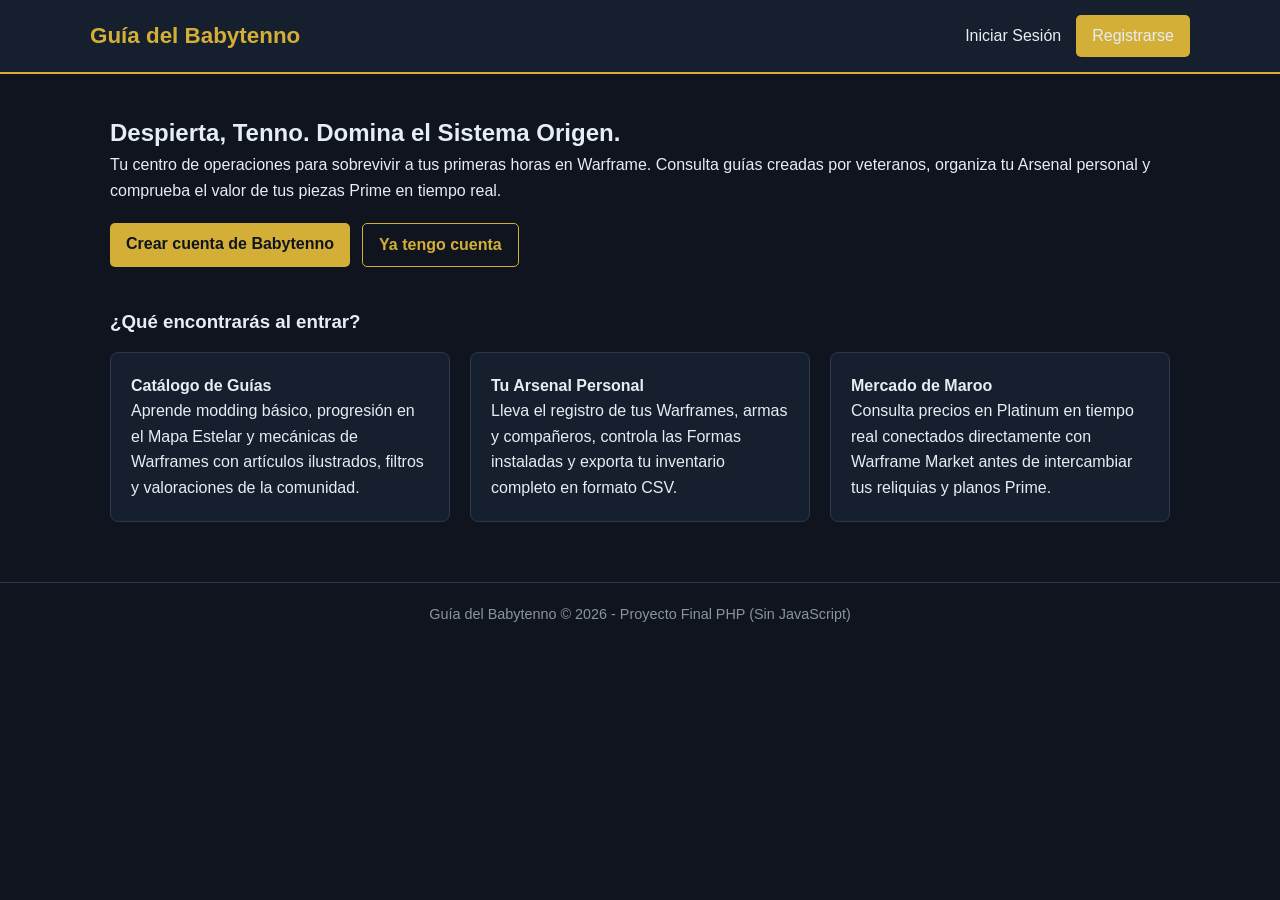
<file: Guia_del_babytenno/index.html>
<!DOCTYPE html>
<head>
    <meta charset="UTF-8">
    <title>Guía del Babytenno - Warframe</title>
    <link rel="stylesheet" href="assets/css/estilos.css">
</head>
<body>

    <!-- CABECERA ESTÁTICA DE BIENVENIDA -->
    <header class="cabecera-principal">
        <div class="contenedor-header">
            <h1 class="logo-titulo">Guía del Babytenno</h1>
            <!-- Navegación básica hacia el sistema de autenticación -->
            <nav class="menu-navegacion">
                <a href="login.php" class="btn-enlace">Iniciar Sesión</a>
                <a href="registro.php" class="btn-primario">Registrarse</a>
            </nav>
        </div>
    </header>

    <!-- CONTENIDO PRINCIPAL (LANDING PAGE) -->
    <main class="contenedor-principal">

        <!-- Sección Hero: presentación temática y llamadas a la acción -->
        <section class="hero-bienvenida">
            <h2>Despierta, Tenno. Domina el Sistema Origen.</h2>
            <p>
                Tu centro de operaciones para sobrevivir a tus primeras horas en Warframe.
                Consulta guías creadas por veteranos, organiza tu Arsenal personal y
                comprueba el valor de tus piezas Prime en tiempo real.
            </p>
            <div class="acciones-hero">
                <a href="registro.php" class="btn-primario">Crear cuenta de Babytenno</a>
                <a href="login.php" class="btn-secundario">Ya tengo cuenta</a>
            </div>
        </section>

        <!-- Sección informativa: adelanto de los módulos de la aplicación -->
        <section class="resumen-modulos">
            <h3>¿Qué encontrarás al entrar?</h3>

            <div class="grid-tarjetas">
                <!-- Tarjeta 1: Módulo CRUD de Guías -->
                <article class="tarjeta-info">
                    <h4>Catálogo de Guías</h4>
                    <p>
                        Aprende modding básico, progresión en el Mapa Estelar y mecánicas de
                        Warframes con artículos ilustrados, filtros y valoraciones de la comunidad.
                    </p>
                </article>

                <!-- Tarjeta 2: Módulo CRUD de Arsenal -->
                <article class="tarjeta-info">
                    <h4>Tu Arsenal Personal</h4>
                    <p>
                        Lleva el registro de tus Warframes, armas y compañeros, controla las
                        Formas instaladas y exporta tu inventario completo en formato CSV.
                    </p>
                </article>

                <!-- Tarjeta 3: Integración API Warframe Market -->
                <article class="tarjeta-info">
                    <h4>Mercado de Maroo</h4>
                    <p>
                        Consulta precios en Platinum en tiempo real conectados directamente
                        con Warframe Market antes de intercambiar tus reliquias y planos Prime.
                    </p>
                </article>
            </div>
        </section>

    </main>

    <!-- PIE DE PÁGINA -->
    <footer class="pie-pagina">
        <p>Guía del Babytenno &copy; 2026 - Proyecto Final PHP (Sin JavaScript)</p>
    </footer>

</body>
</html>
</file>
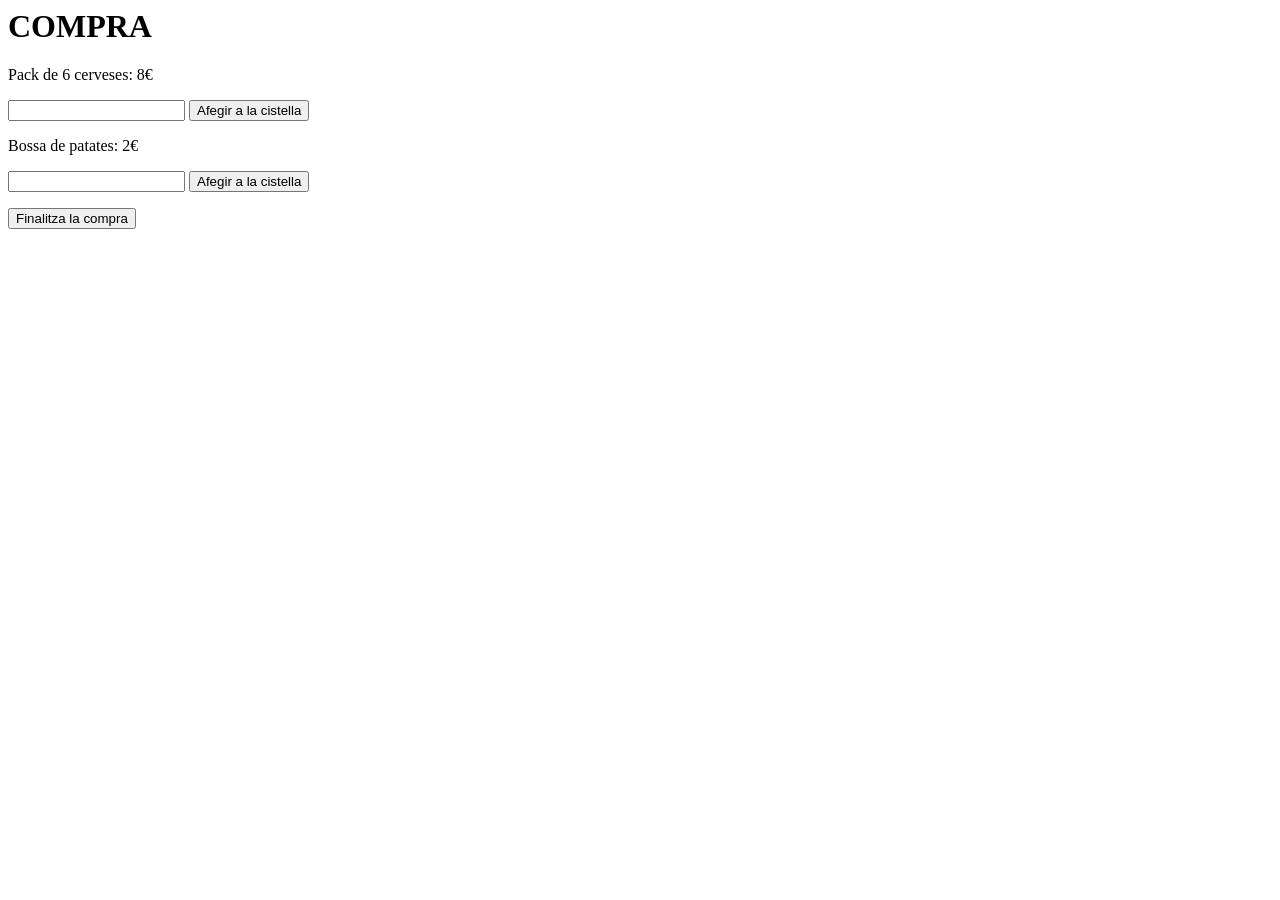
<file: Exercicis sessions/cistella_compra/index.html>
<html>

<head>
    <meta charset="UTF-8">
</head>

<body>
    <h1>COMPRA</h1>
        <form action="cistella_compra.php" method="post">
            <p>Pack de 6 cerveses: 8€</p>
            <input type="number" name="quant_birra">
            <input type="submit" value="Afegir a la cistella">
        </form>
        <form action="cistella_compra.php" method="post">
            <p>Bossa de patates: 2€</p>
            <input type="number" name="quant_patates">
            <input type="submit" value="Afegir a la cistella">
        </form>
        <form action="finalitza.php">
            <input type="submit" value="Finalitza la compra">
        </form>
</body>

</html>
</file>
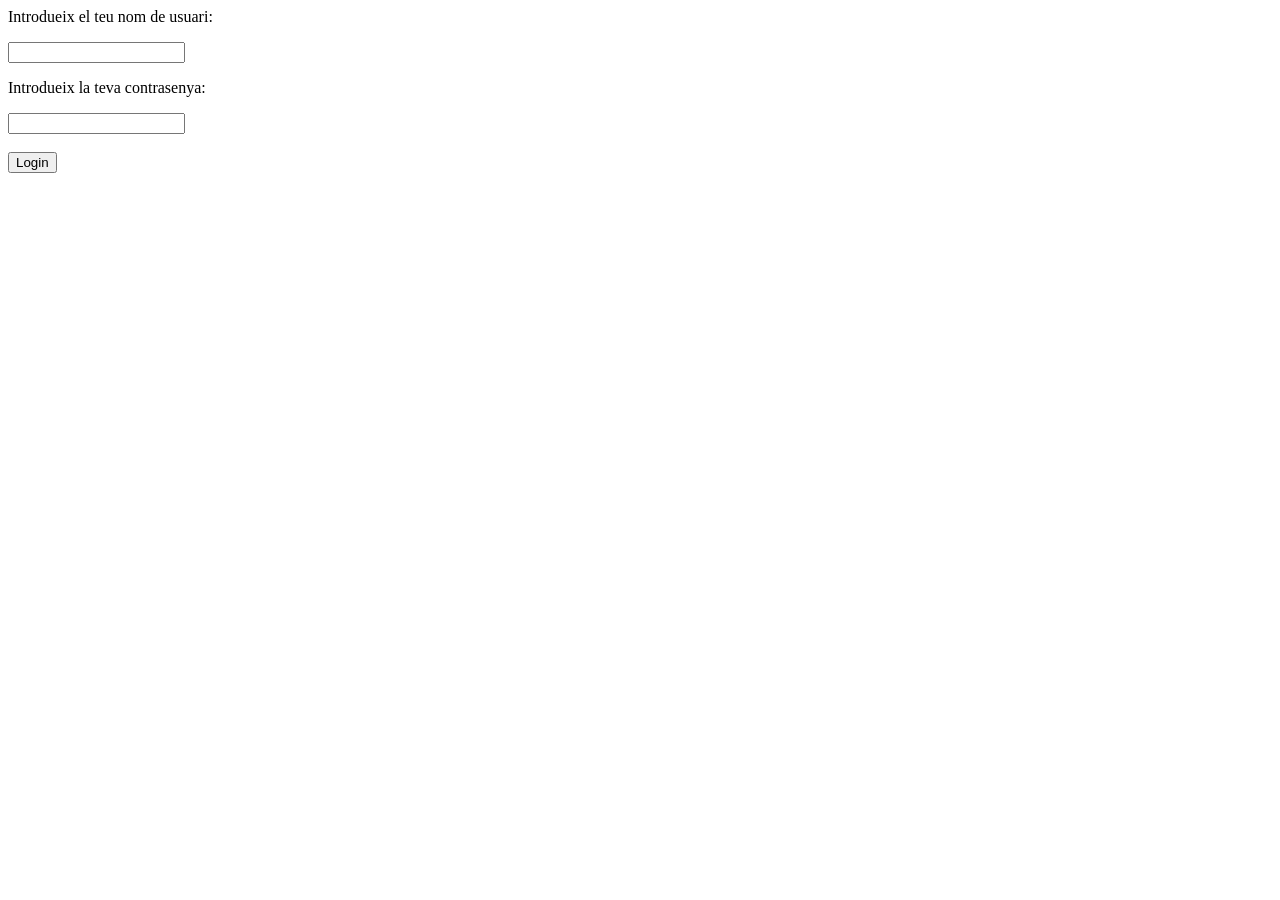
<file: Exercicis sessions/login/index.html>
<html>

<head></head>

<body>

    <form action="login.php" method="post">
        <p>Introdueix el teu nom de usuari: </p>
        <input type="text" name="user"><br>
        <p>Introdueix la teva contrasenya: </p>
        <input type="text" name="pwd"><br><br>
        <input type="submit" value="Login">
    </form>

</body>

</html>
</file>
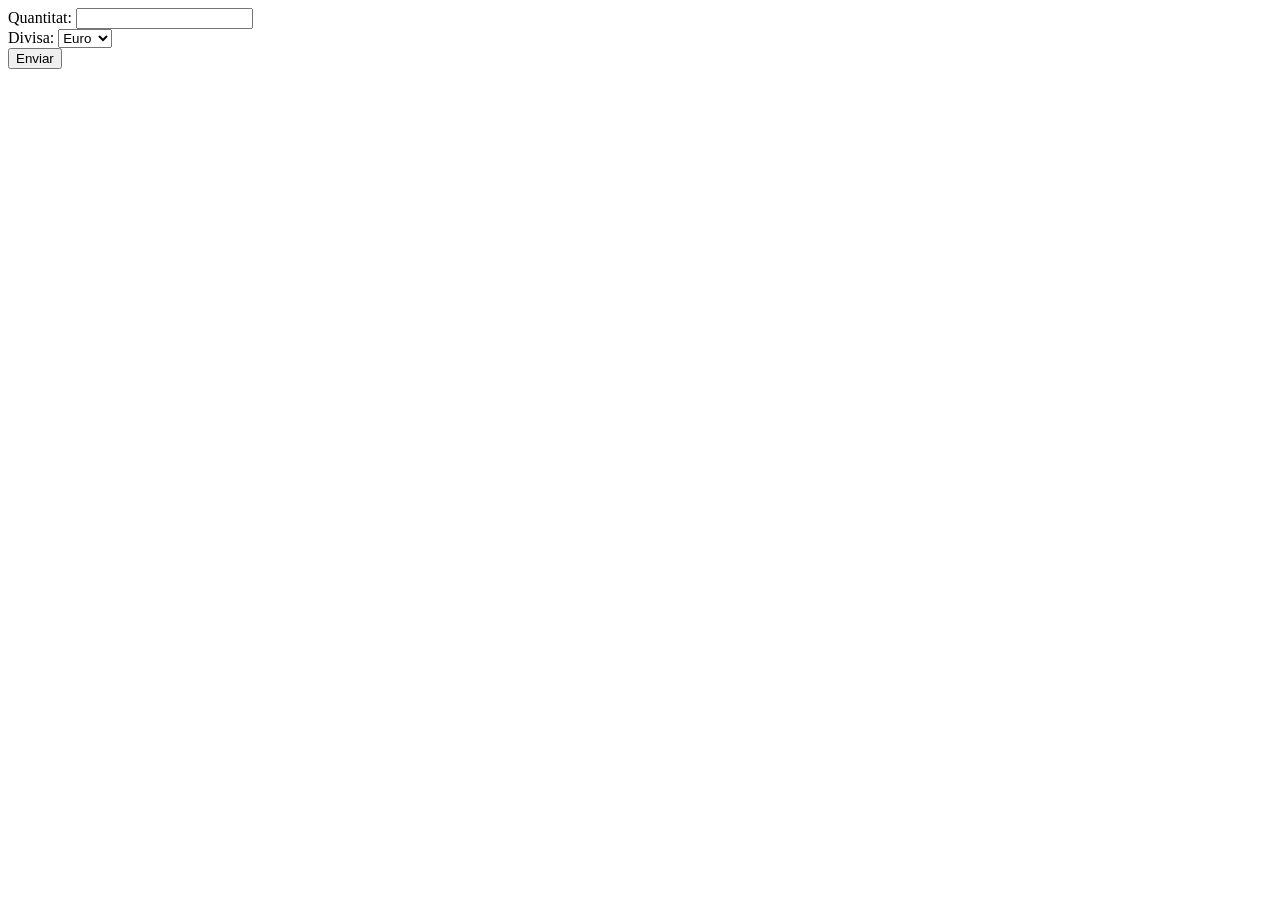
<file: Scripts_iniciales/ex2/index.html>
<html>

    <head>

    </head>
    <body>
            <form action="logic.php" method="post">
                Quantitat: <input type="text" name="quant"><br>
                Divisa: <select name="divisa">
                    <option value="eur">Euro</option>
                    <option value="dol">Dolar</option>
                </select><br>
                <input type="submit" value="Enviar">
            </form>
    </body>
</html>
</file>
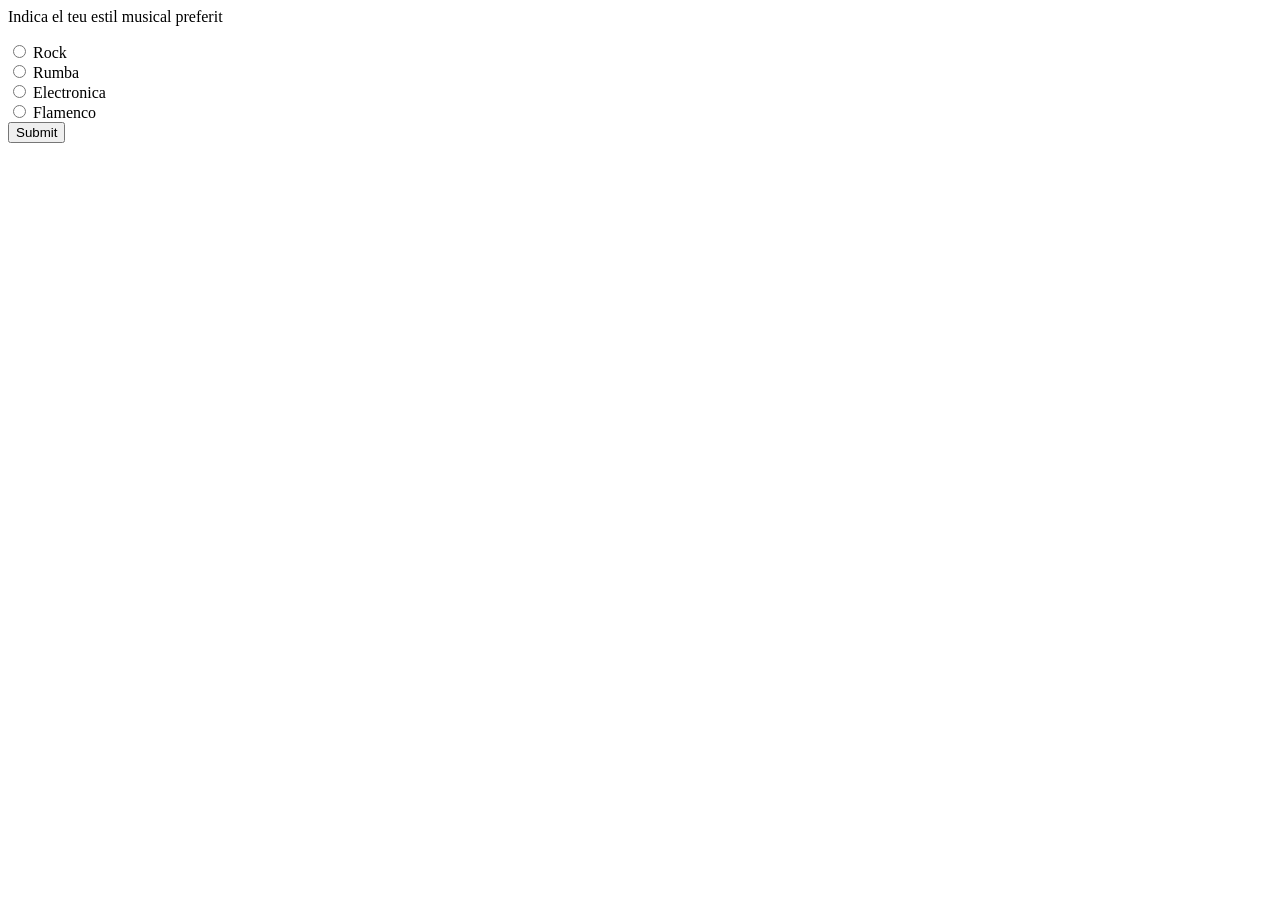
<file: Scripts_iniciales/ex4/index.html>
<html>

  <head>

  </head>

  <body>

  <form action="logic.php" method="get">
    <p>Indica el teu estil musical preferit</p>
    <input type="radio" id="rock" name="musica_fav" value="rock">
    <label for="rock">Rock</label><br>
    <input type="radio" id="rumba" name="musica_fav" value="rumba">
    <label for="rumba">Rumba</label><br>
    <input type="radio" id="electronic" name="musica_fav" value="electronic">
    <label for="electronic">Electronica</label><br>
    <input type="radio" id="flamenco" name="musica_fav" value="flamenco">
    <label for="flamenco">Flamenco</label><br>
    <input type="submit" value="Submit">
  </form>

  </body>

</html>
</file>
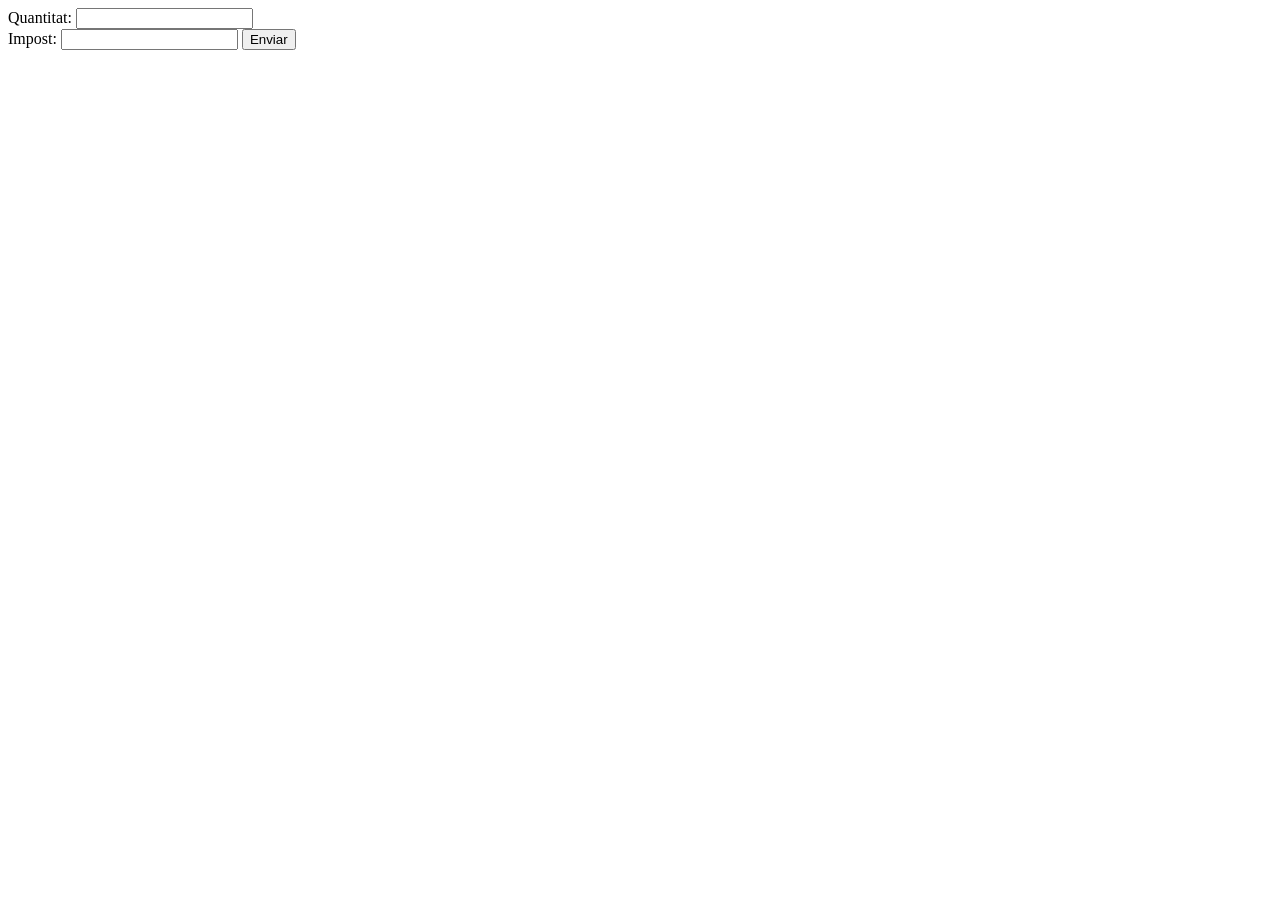
<file: Scripts_iniciales/ex5/index.html>
<html>

    <head>

    </head>
    <body>
            <form action="logic.php" method="post">
                Quantitat: <input type="text" name="quant"><br>
                Impost: <input type="number" name="iva">
                <input type="submit" value="Enviar">
            </form>
    </body>
</html>
</file>
<file: Guia_del_babytenno/assets/css/estilos.css>
/* =======================================================
   ESTILOS BASE - GUÍA DEL BABYTENNO (Fase 2)
   ======================================================= */

* {
    box-sizing: border-box;
    margin: 0;
    padding: 0;
}

body {
    font-family: 'Segoe UI', Tahoma, Geneva, Verdana, sans-serif;
    background-color: #0f141e;
    color: #e6edf3;
    line-height: 1.6;
}

/* Cabecera y navegación */
.cabecera-principal {
    background-color: #161f2e;
    border-bottom: 2px solid #d4af37;
    padding: 15px 25px;
}

.contenedor-header {
    max-width: 1100px;
    margin: 0 auto;
    display: flex;
    justify-content: space-between;
    align-items: center;
    flex-wrap: wrap;
    gap: 15px;
}

.logo-titulo {
    color: #d4af37;
    text-decoration: none;
    font-size: 1.4rem;
    font-weight: bold;
}

.menu-navegacion {
    display: flex;
    gap: 15px;
    align-items: center;
}

.menu-navegacion a {
    color: #e6edf3;
    text-decoration: none;
    font-weight: 500;
}

.menu-navegacion a:hover {
    color: #d4af37;
}

/* Contenedor principal */
.contenedor-principal {
    max-width: 1100px;
    margin: 40px auto;
    padding: 0 20px;
}

/* Botones básicos */
.btn-primario,
.btn-secundario,
.btn-salir {
    display: inline-block;
    padding: 8px 16px;
    border-radius: 5px;
    text-decoration: none;
    font-weight: bold;
}

.btn-primario {
    background-color: #d4af37;
    color: #0f141e;
}

.btn-secundario {
    border: 1px solid #d4af37;
    color: #d4af37;
}

.btn-salir {
    background-color: #b91c1c;
    color: #ffffff;
}

/* Tarjetas de index.html */
.hero-bienvenida {
    margin-bottom: 40px;
}

.acciones-hero {
    margin-top: 20px;
    display: flex;
    gap: 12px;
}

.grid-tarjetas {
    display: grid;
    grid-template-columns: repeat(auto-fit, minmax(260px, 1fr));
    gap: 20px;
    margin-top: 15px;
}

.tarjeta-info {
    background-color: #161f2e;
    border: 1px solid #2a374f;
    border-radius: 8px;
    padding: 20px;
}

/* Caja de error (error.php) */
.caja-error {
    background-color: #2a161b;
    border: 1px solid #dc2626;
    border-radius: 8px;
    padding: 25px;
    max-width: 600px;
    margin: 40px auto;
    text-align: center;
}

.mensaje-error {
    margin: 15px 0;
    font-size: 1.1rem;
}

.codigo-tecnico {
    font-size: 0.9rem;
    color: #fca5a5;
    margin-bottom: 20px;
}

/* Pie de página */
.pie-pagina {
    text-align: center;
    padding: 20px;
    margin-top: 60px;
    border-top: 1px solid #2a374f;
    color: #8b949e;
    font-size: 0.9rem;
}
</file>
